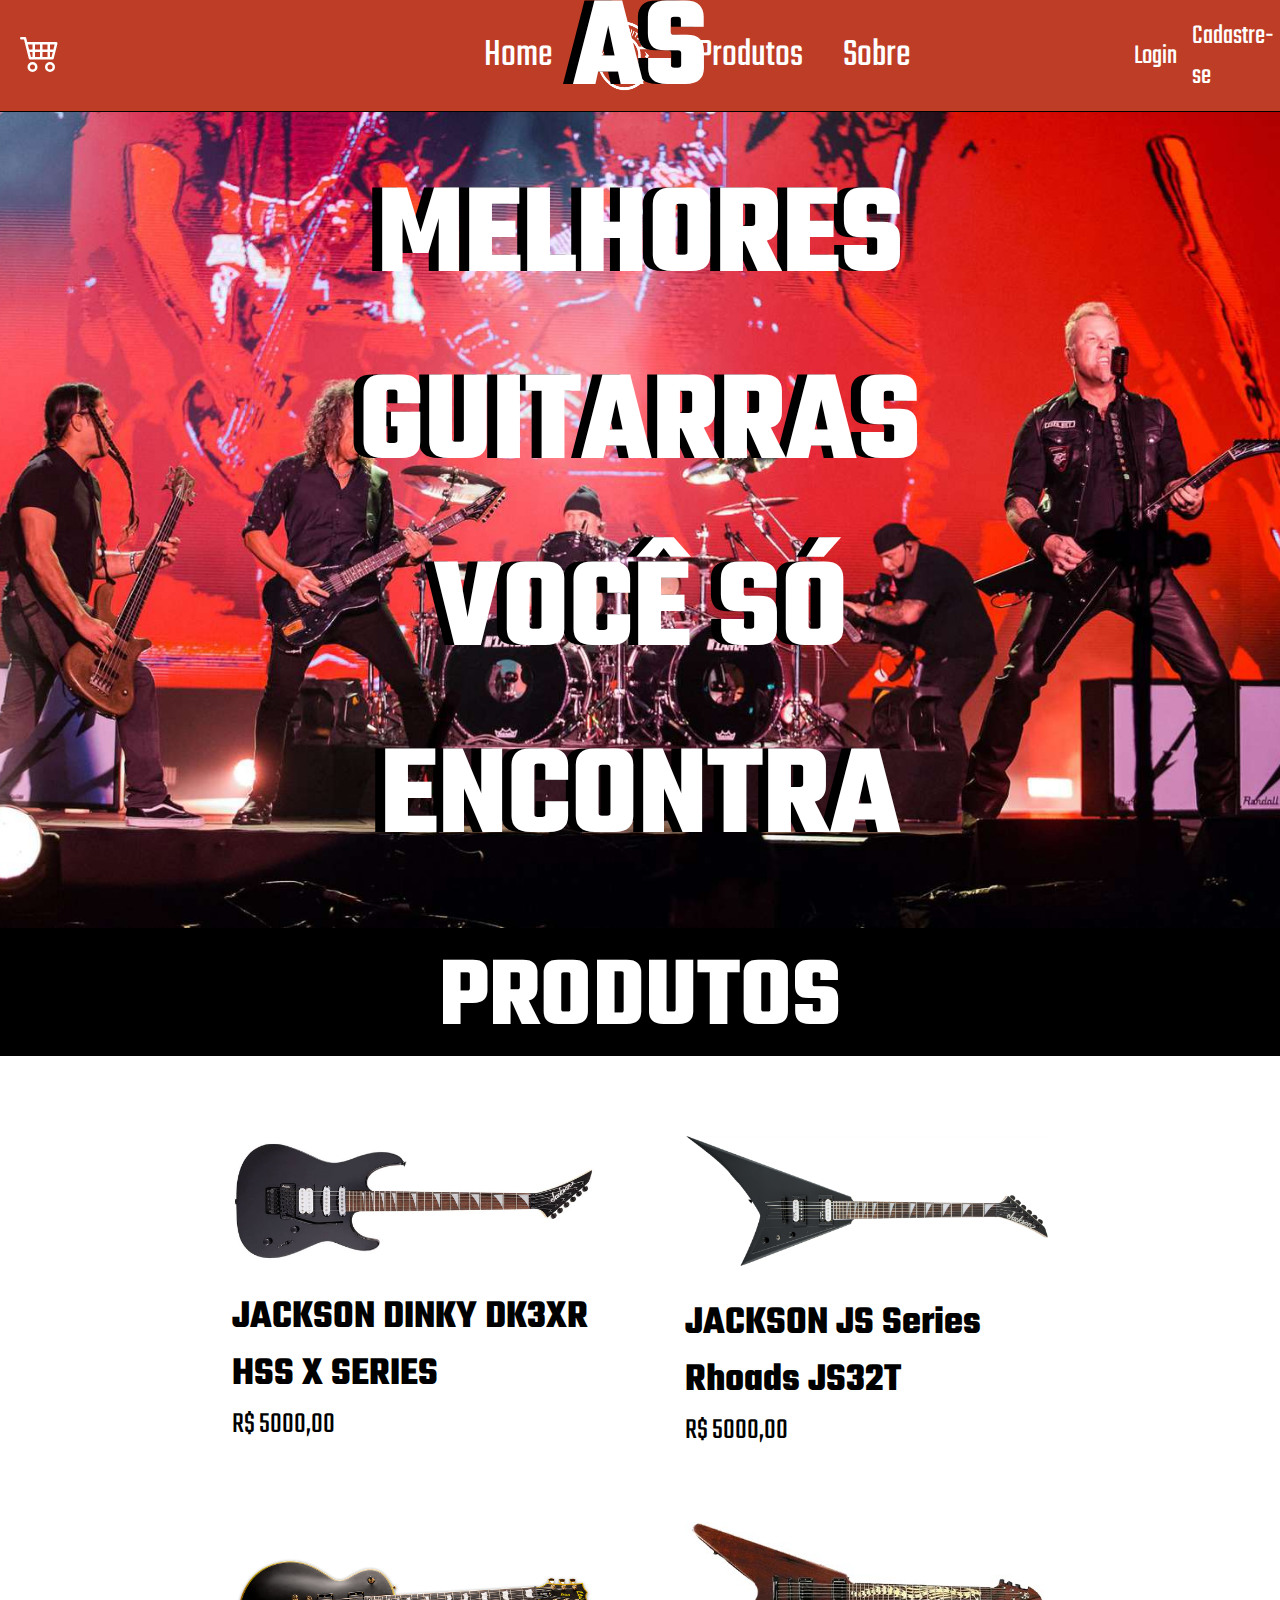
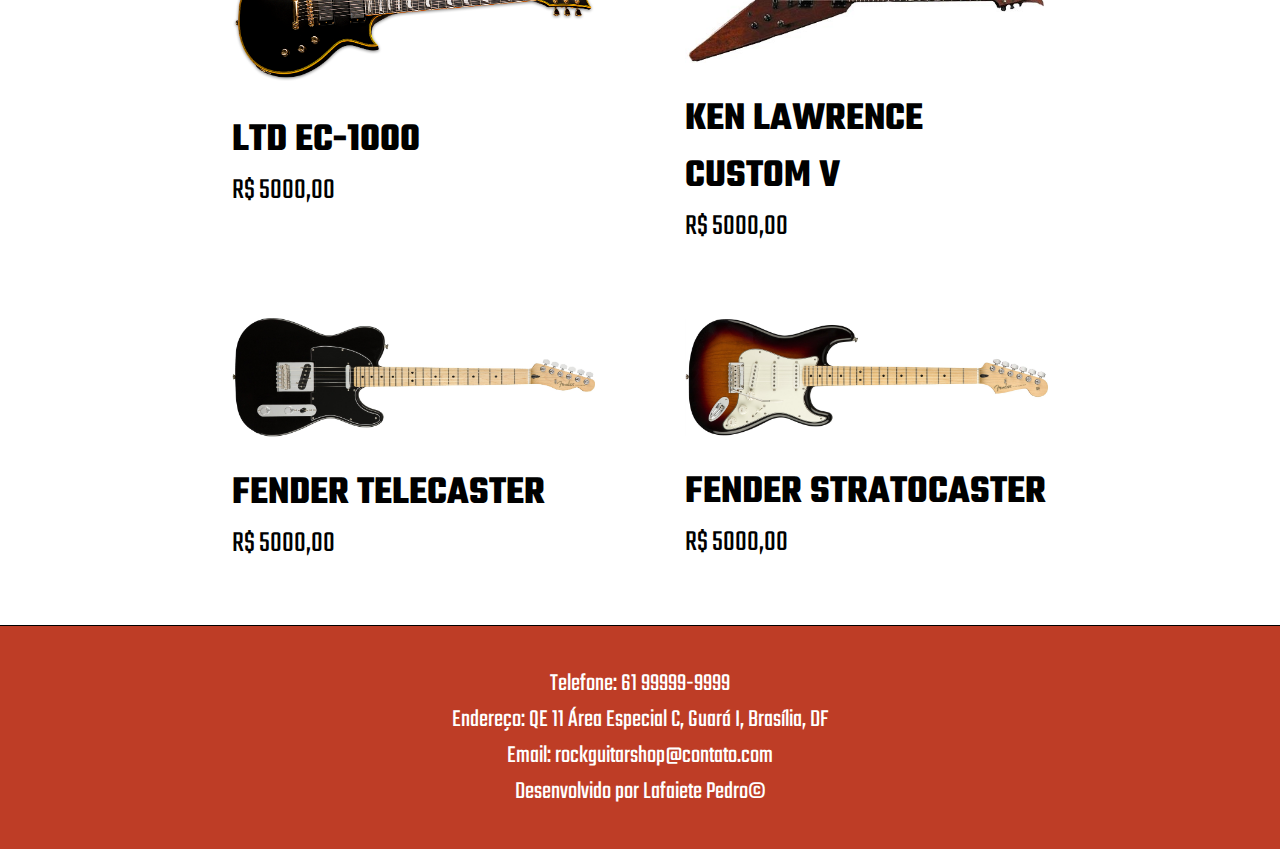
<file: index.html>
<!DOCTYPE html>
<html lang="en">

<head>
    <meta charset="UTF-8">
    <meta http-equiv="X-UA-Compatible" content="IE=edge">
    <meta name="viewport" content="width=device-width, initial-scale=1.0">
    <link rel="preconnect" href="https://fonts.googleapis.com">
    <link rel="preconnect" href="https://fonts.gstatic.com" crossorigin>
    <link href="https://fonts.googleapis.com/css2?family=Teko:wght@300&display=swap" rel="stylesheet">
    <link rel="stylesheet" href="styles/style-home.css">
    <link rel="shortcut icon" type="image/x-icon" href="./images/logo_tab.png" />
    <title>Rock Guitar Shop - Bem Vindo(a)</title>
</head>

<body>
    <header>
        <div>
            <a href="carrinho.html" class="p-4">
                <svg class="cartLogo" xmlns="http://www.w3.org/2000/svg" width="40" height="40" fill="white" class="bi bi-cart4" viewBox="0 0 16 16">
                    <path d="M0 2.5A.5.5 0 0 1 .5 2H2a.5.5 0 0 1 .485.379L2.89 4H14.5a.5.5 0 0 1 .485.621l-1.5 6A.5.5 0 0 1 13 11H4a.5.5 0 0 1-.485-.379L1.61 3H.5a.5.5 0 0 1-.5-.5M3.14 5l.5 2H5V5zM6 5v2h2V5zm3 0v2h2V5zm3 0v2h1.36l.5-2zm1.11 3H12v2h.61zM11 8H9v2h2zM8 8H6v2h2zM5 8H3.89l.5 2H5zm0 5a1 1 0 1 0 0 2 1 1 0 0 0 0-2m-2 1a2 2 0 1 1 4 0 2 2 0 0 1-4 0m9-1a1 1 0 1 0 0 2 1 1 0 0 0 0-2m-2 1a2 2 0 1 1 4 0 2 2 0 0 1-4 0"/>
                </svg>
            </a>
        </div>
        <nav>
            <a href="index.html">Home</a>
            <img src="./images/logo_blank.png" alt="">
            <a href="products.html">Produtos</a>
            <a href="about.html">Sobre</a>
        </nav>
        <div class="login">
            <a href="login.html">Login</a>
            <a href="signup.html">Cadastre-se</a>
        </div>
    </header>
    <main>
        <section class="banner">
            <div>
                <h1>AS MELHORES GUITARRAS VOCÊ SÓ ENCONTRA AQUI</h1>
            </div>
        </section>
        <section class="guitars">
            <h2>PRODUTOS</h2>
            <div id="products" class="products">
                <div class="container">
                    <div class="container-img">
                        <img src="./images/dinky.jpg" alt="">
                    </div>
                    <div class="container-text">
                        <h3>JACKSON DINKY DK3XR HSS X SERIES</h3>
                        <p>R$ 5000,00</p>
                    </div>
                </div>
                <div class="container">
                    <div class="container-img">
                        <img src="./images/gtr_frt_001_rr.jpg" alt="">
                    </div>
                    <div class="container-text">
                        <h3>JACKSON JS Series Rhoads JS32T</h3>
                        <p>R$ 5000,00</p>
                    </div>
                </div>
                <div class="container">
                    <div class="container-img">
                        <img src="./images/original.png" alt="">
                    </div>
                    <div class="container-text">
                        <h3>LTD EC-1000</h3>
                        <p>R$ 5000,00</p>
                    </div>
                </div>
                <div class="container">
                    <div class="container-img">
                        <img src="./images/James-Hetfield-Ken-Lawrence-Custom-Flying-V.jpg" alt="">
                    </div>
                    <div class="container-text">
                        <h3>KEN LAWRENCE CUSTOM V</h3>
                        <p>R$ 5000,00</p>
                    </div>
                </div>
                <div class="container">
                    <div class="container-img">
                        <img src="./images/tele.jpg" alt="">
                    </div>
                    <div class="container-text">
                        <h3>FENDER TELECASTER</h3>
                        <p>R$ 5000,00</p>
                    </div>
                </div>
                <div class="container">
                    <div class="container-img">
                        <img src="./images/fender2.jpg" alt="">
                    </div>
                    <div class="container-text">
                        <h3>FENDER STRATOCASTER</h3>
                        <p>R$ 5000,00</p>
                    </div>
                </div>
            </div>
        </section>
    </main>
    <footer>
        <p>Telefone: 61 99999-9999</p>
        <p>Endereço: QE 11 Área Especial C, Guará I, Brasília, DF</p>
        <p>Email: rockguitarshop@contato.com</p>
        <p>Desenvolvido por Lafaiete Pedro©</p>
    </footer>
</body>

</html>
</file>
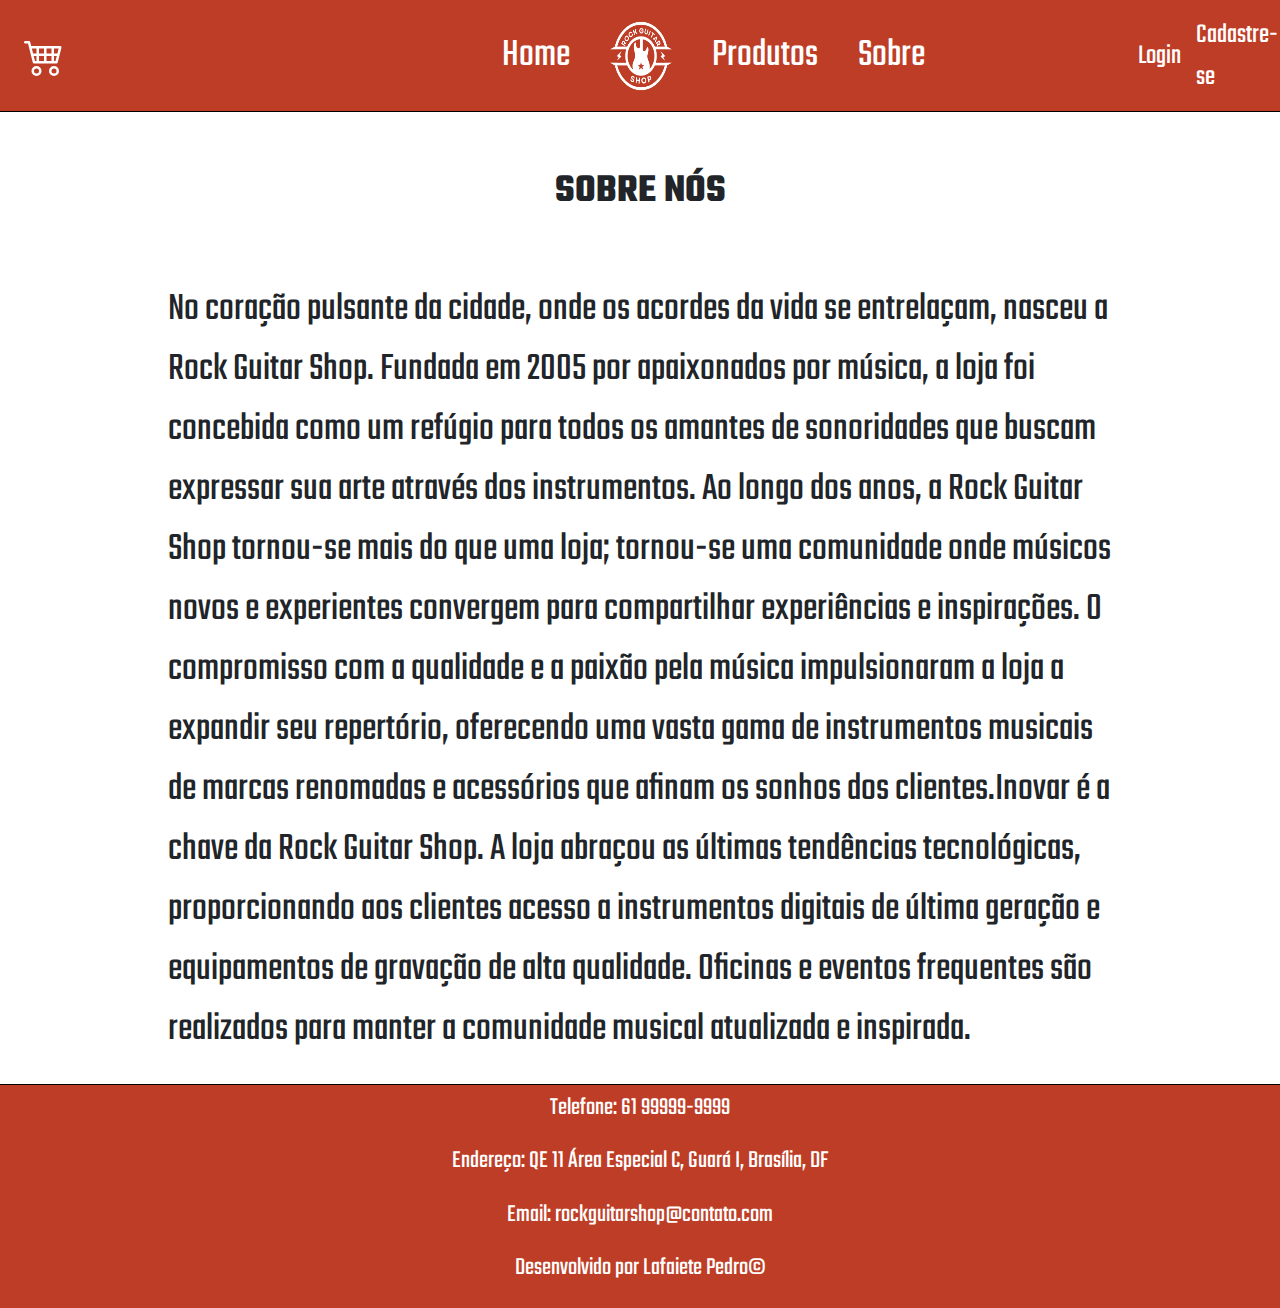
<file: about.html>
<!DOCTYPE html>
<html lang="en">

<head>
    <meta charset="UTF-8">
    <meta http-equiv="X-UA-Compatible" content="IE=edge">
    <meta name="viewport" content="width=device-width, initial-scale=1.0">
    <link rel="preconnect" href="https://fonts.googleapis.com">
    <link rel="preconnect" href="https://fonts.gstatic.com" crossorigin>
    <link href="https://fonts.googleapis.com/css2?family=Teko:wght@300&display=swap" rel="stylesheet">
    <link rel="stylesheet" href="./styles/bootstrap.css">
    <link rel="stylesheet" href="./styles/bootstrap.min.css">
    <link rel="stylesheet" href="./styles/styleProducts.css">
    <link rel="shortcut icon" type="image/x-icon" href="./images/logo_tab.png" />
    <link href="https://cdn.jsdelivr.net/npm/bootstrap@5.0.2/dist/css/bootstrap.min.css" rel="stylesheet"
        integrity="sha384-EVSTQN3/azprG1Anm3QDgpJLIm9Nao0Yz1ztcQTwFspd3yD65VohhpuuCOmLASjC" crossorigin="anonymous">
    <title>Rock Guitar Shop - Bem Vindo(a)</title>
</head>

<body>
    <header>
        <div>
            <a href="carrinho.html" class="p-4">
                <svg xmlns="http://www.w3.org/2000/svg" width="40" height="40" fill="white" class="bi bi-cart4" viewBox="0 0 16 16">
                    <path d="M0 2.5A.5.5 0 0 1 .5 2H2a.5.5 0 0 1 .485.379L2.89 4H14.5a.5.5 0 0 1 .485.621l-1.5 6A.5.5 0 0 1 13 11H4a.5.5 0 0 1-.485-.379L1.61 3H.5a.5.5 0 0 1-.5-.5M3.14 5l.5 2H5V5zM6 5v2h2V5zm3 0v2h2V5zm3 0v2h1.36l.5-2zm1.11 3H12v2h.61zM11 8H9v2h2zM8 8H6v2h2zM5 8H3.89l.5 2H5zm0 5a1 1 0 1 0 0 2 1 1 0 0 0 0-2m-2 1a2 2 0 1 1 4 0 2 2 0 0 1-4 0m9-1a1 1 0 1 0 0 2 1 1 0 0 0 0-2m-2 1a2 2 0 1 1 4 0 2 2 0 0 1-4 0"/>
                </svg>
            </a>
        </div>
        <nav>
            <a href="index.html">Home</a>
            <img src="./images/logo_blank.png" alt="">
            <a href="#products">Produtos</a>
            <a href="#about">Sobre</a>
        </nav>
        <div class="login">
            <a href="login.html">Login</a>
            <a href="signup.html">Cadastre-se</a>
        </div>
    </header>
    <main>
        <section class="w-100 d-flex align-items-center justify-content-center flex-column">
            <div class="w-75 d-flex align-items-center justify-content-center flex-column">
                <h1 class="p-2 m-5 fs-1 fw-bold">SOBRE NÓS</h1>
                <p class="p-2 fs-1">No coração pulsante da cidade, onde os acordes da vida se entrelaçam, nasceu a
                    Rock Guitar Shop. Fundada em 2005 por apaixonados por música, a loja foi concebida como um refúgio
                    para todos os amantes de sonoridades que buscam expressar sua arte através dos instrumentos.
                    Ao longo dos anos, a Rock Guitar Shop tornou-se mais do que uma loja; tornou-se uma comunidade onde
                    músicos novos e experientes convergem para compartilhar experiências e inspirações. O compromisso
                    com a qualidade e a paixão pela música impulsionaram a loja a expandir seu repertório, oferecendo
                    uma vasta gama de instrumentos musicais de marcas renomadas e acessórios que afinam os sonhos dos
                    clientes.Inovar é a chave da Rock Guitar Shop. A loja abraçou as últimas tendências tecnológicas,
                    proporcionando aos clientes acesso a instrumentos digitais de última geração e equipamentos de
                    gravação de alta qualidade. Oficinas e eventos frequentes são realizados para manter a comunidade
                    musical atualizada e inspirada.
                </p>
            </div>
        </section>

        <script src="https://cdn.jsdelivr.net/npm/@popperjs/core@2.9.2/dist/umd/popper.min.js"
            integrity="sha384-IQsoLXl5PILFhosVNubq5LC7Qb9DXgDA9i+tQ8Zj3iwWAwPtgFTxbJ8NT4GN1R8p"
            crossorigin="anonymous"></script>
        <script src="https://cdn.jsdelivr.net/npm/bootstrap@5.0.2/dist/js/bootstrap.min.js"
            integrity="sha384-cVKIPhGWiC2Al4u+LWgxfKTRIcfu0JTxR+EQDz/bgldoEyl4H0zUF0QKbrJ0EcQF"
            crossorigin="anonymous"></script>
        <script src="https://cdn.jsdelivr.net/npm/bootstrap@5.0.2/dist/js/bootstrap.bundle.min.js"
            integrity="sha384-MrcW6ZMFYlzcLA8Nl+NtUVF0sA7MsXsP1UyJoMp4YLEuNSfAP+JcXn/tWtIaxVXM"
            crossorigin="anonymous"></script>
    </main>
    <footer>
        <p>Telefone: 61 99999-9999</p>
        <p>Endereço: QE 11 Área Especial C, Guará I, Brasília, DF</p>
        <p>Email: rockguitarshop@contato.com</p>
        <p>Desenvolvido por Lafaiete Pedro©</p>
    </footer>
</body>

</html>
</file>
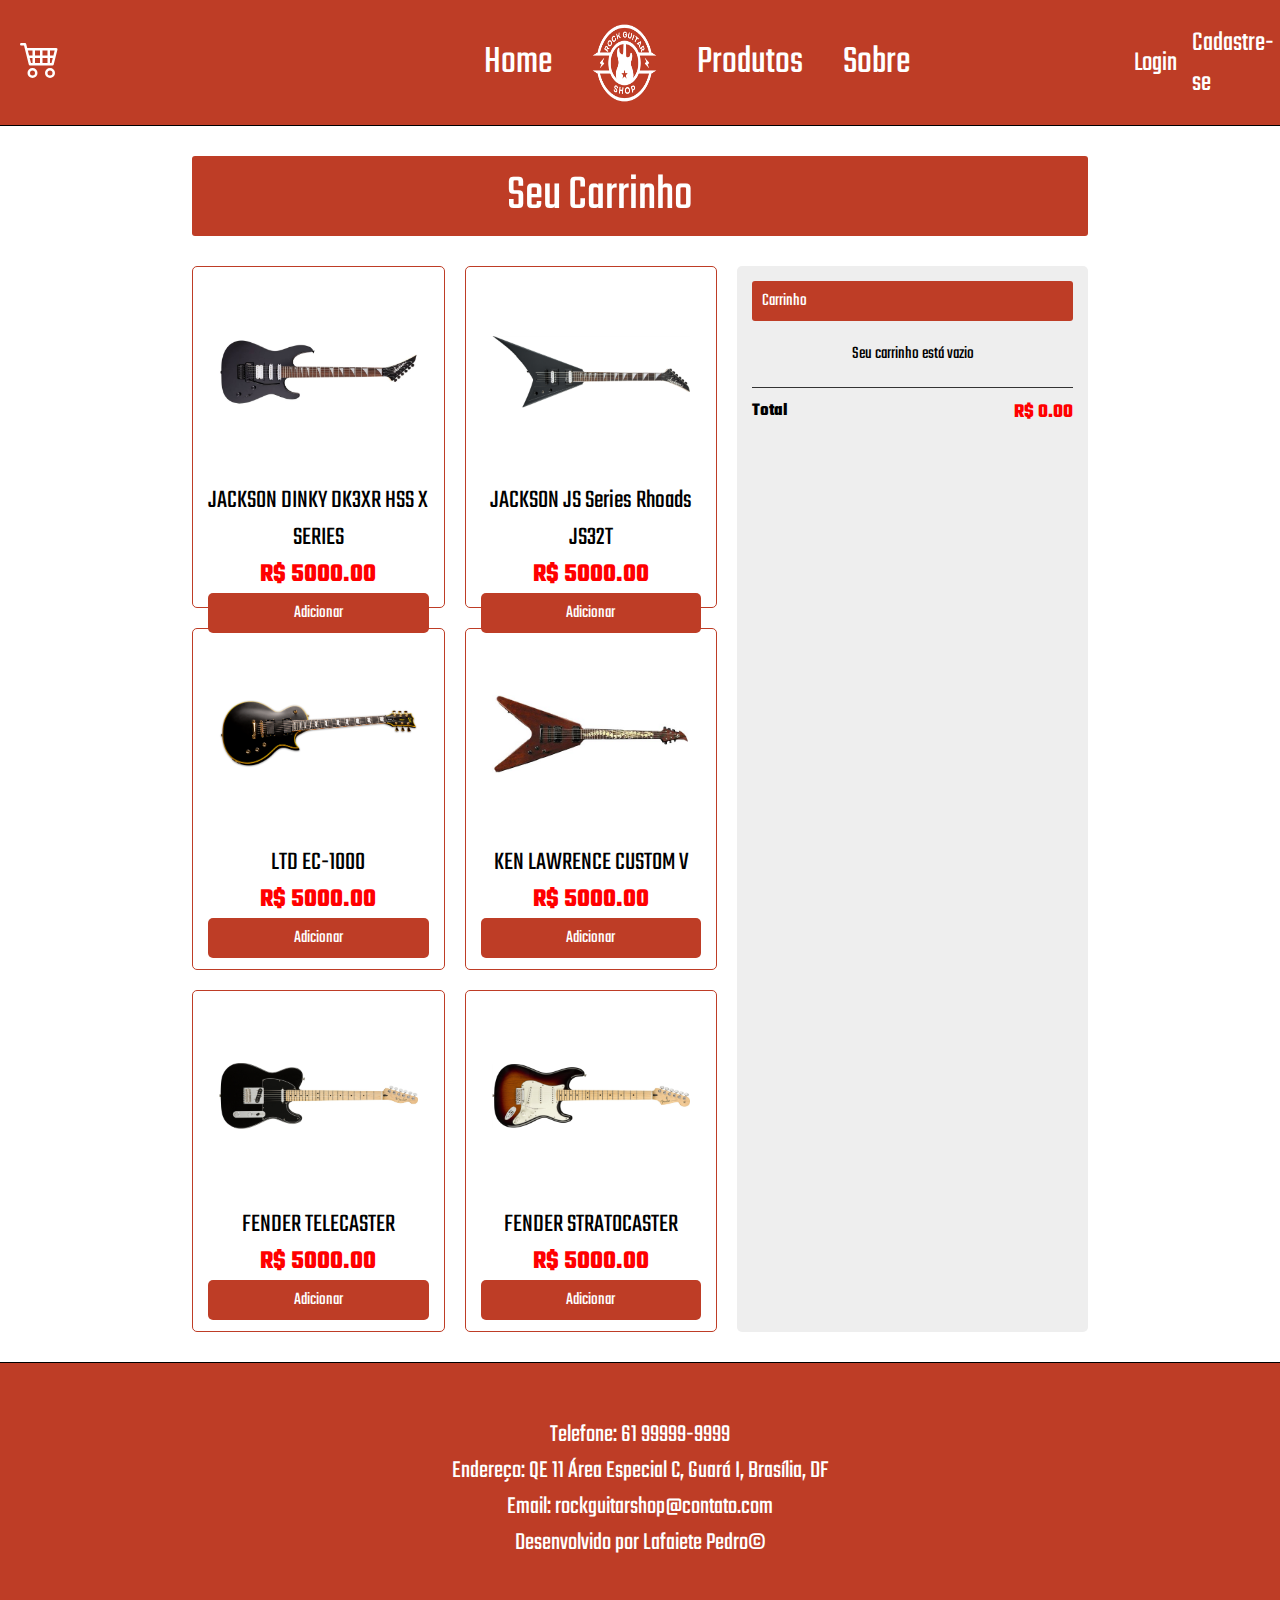
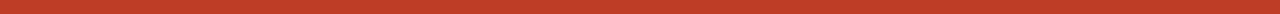
<file: carrinho.html>
<!DOCTYPE html>
<html lang="en">
  <head>
    <meta charset="UTF-8" />
    <meta name="viewport" content="width=device-width, initial-scale=1.0" />
    <link href="https://fonts.googleapis.com/css2?family=Teko:wght@300&display=swap" rel="stylesheet">
    <link rel="stylesheet" href="./styles/styleCart.css">
    <title>Document</title>
  </head>
  <body>
    <header>
        <div>
            <a href="carrinho2.html" class="p-4">
                <svg class="cartLogo" xmlns="http://www.w3.org/2000/svg" width="40" height="40" fill="white" class="bi bi-cart4" viewBox="0 0 16 16">
                    <path d="M0 2.5A.5.5 0 0 1 .5 2H2a.5.5 0 0 1 .485.379L2.89 4H14.5a.5.5 0 0 1 .485.621l-1.5 6A.5.5 0 0 1 13 11H4a.5.5 0 0 1-.485-.379L1.61 3H.5a.5.5 0 0 1-.5-.5M3.14 5l.5 2H5V5zM6 5v2h2V5zm3 0v2h2V5zm3 0v2h1.36l.5-2zm1.11 3H12v2h.61zM11 8H9v2h2zM8 8H6v2h2zM5 8H3.89l.5 2H5zm0 5a1 1 0 1 0 0 2 1 1 0 0 0 0-2m-2 1a2 2 0 1 1 4 0 2 2 0 0 1-4 0m9-1a1 1 0 1 0 0 2 1 1 0 0 0 0-2m-2 1a2 2 0 1 1 4 0 2 2 0 0 1-4 0"/>
                </svg>
            </a>
        </div>
        <nav>
            <a href="index.html">Home</a>
            <img src="./images/logo_blank.png" alt="">
            <a href="products.html">Produtos</a>
            <a href="about.html">Sobre</a>
        </nav>
        <div class="login">
            <a href="login.html">Login</a>
            <a href="signup.html">Cadastre-se</a>
        </div>
    </header>

    <div class="header">
      <p class="logo">Seu Carrinho</p>

      <div class="cart">
        <i class="fa-solid fa-cart-shopping"></i>
        <p id="count">0</p>
      </div>
    </div>

    <div class="container">
      <div id="root"></div>

      <div class="sidebar">
        <div class="head"><p>Carrinho</p></div>

        <div id="cartItem">Seu carrinho está vazio</div>

        <div class="foot">
          <h3>Total</h3>

          <h2 id="total">R$ 0.00</h2>
        </div>
      </div>
    </div>

    <script src="./scripts/jquery-3.7.1.js"></script>
    <script src="./scripts/addtocart.js"></script>
  </body>

  <footer>
    <p>Telefone: 61 99999-9999</p>
    <p>Endereço: QE 11 Área Especial C, Guará I, Brasília, DF</p>
    <p>Email: rockguitarshop@contato.com</p>
    <p>Desenvolvido por Lafaiete Pedro©</p>
</footer>
</html>
</file>
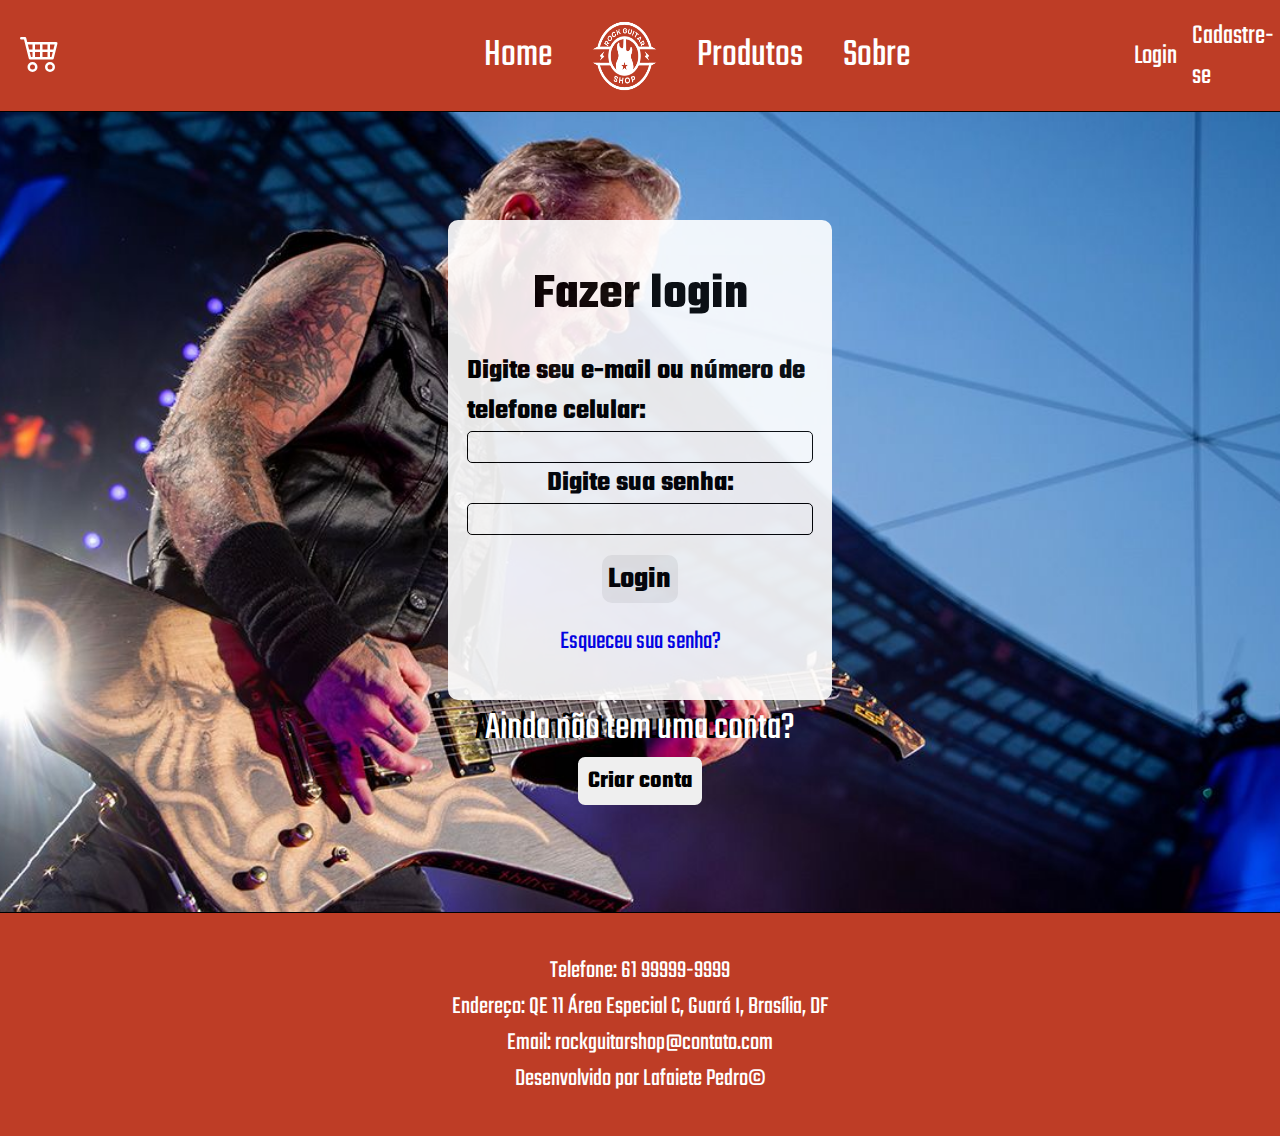
<file: login.html>
<!DOCTYPE html>
<html lang="en">

<head>
    <meta charset="UTF-8">
    <meta http-equiv="X-UA-Compatible" content="IE=edge">
    <meta name="viewport" content="width=device-width, initial-scale=1.0">
    <link rel="preconnect" href="https://fonts.googleapis.com">
    <link rel="preconnect" href="https://fonts.gstatic.com" crossorigin>
    <link href="https://fonts.googleapis.com/css2?family=Teko:wght@300&display=swap" rel="stylesheet">
    <link rel="stylesheet" href="./styles/style-login.css">
    <link rel="shortcut icon" type="image/x-icon" href="./images/logo_tab.png" />
    <title>Login</title>
</head>

<body>
    <header>
        <div>
            <a href="carrinho.html" class="p-4">
                <svg class="cartLogo" xmlns="http://www.w3.org/2000/svg" width="40" height="40" fill="white" class="bi bi-cart4" viewBox="0 0 16 16">
                    <path d="M0 2.5A.5.5 0 0 1 .5 2H2a.5.5 0 0 1 .485.379L2.89 4H14.5a.5.5 0 0 1 .485.621l-1.5 6A.5.5 0 0 1 13 11H4a.5.5 0 0 1-.485-.379L1.61 3H.5a.5.5 0 0 1-.5-.5M3.14 5l.5 2H5V5zM6 5v2h2V5zm3 0v2h2V5zm3 0v2h1.36l.5-2zm1.11 3H12v2h.61zM11 8H9v2h2zM8 8H6v2h2zM5 8H3.89l.5 2H5zm0 5a1 1 0 1 0 0 2 1 1 0 0 0 0-2m-2 1a2 2 0 1 1 4 0 2 2 0 0 1-4 0m9-1a1 1 0 1 0 0 2 1 1 0 0 0 0-2m-2 1a2 2 0 1 1 4 0 2 2 0 0 1-4 0"/>
                </svg>
            </a>
        </div>
        <nav>
            <a href="./index.html">Home</a>
            <img src="./images/logo_blank.png" alt="">
            <a href="./index.html">Produtos</a>
            <a href="about.html">Sobre</a>
        </nav>
        <div class="login">
            <a href="login.html">Login</a>
            <a href="signup.html">Cadastre-se</a>
        </div>
    </header>
    <main>
        <section class="login">
            <h1>Fazer login</h1>
            <form action="">
                <label for="">Digite seu e-mail ou número de telefone celular:</label>
                <input type="text" id="login" name="login">
                <label for="">Digite sua senha:</label>
                <input type="text" id="password" name="password">
            </form>
            <button class="loginBtn" type="submit" onclick="login()">Login</button>
            <a class="help" href="reset-password.html">Esqueceu sua senha?</a>
        </section>
        <section class="new">
            <div class="line-div">
                <div class="line"></div>
                <p>Ainda não tem uma conta?</p>
                <div class="line"></div>
            </div>
            <button><a href="signup.html">Criar conta</a></button>
        </section>
    </main>
    <footer>
        <p>Telefone: 61 99999-9999</p>
        <p>Endereço: QE 11 Área Especial C, Guará I, Brasília, DF</p>
        <p>Email: rockguitarshop@contato.com</p>
        <p>Desenvolvido por Lafaiete Pedro©</p>
    </footer>

    <script src="./scripts/script.js"></script>
</body>

</html>
</file>
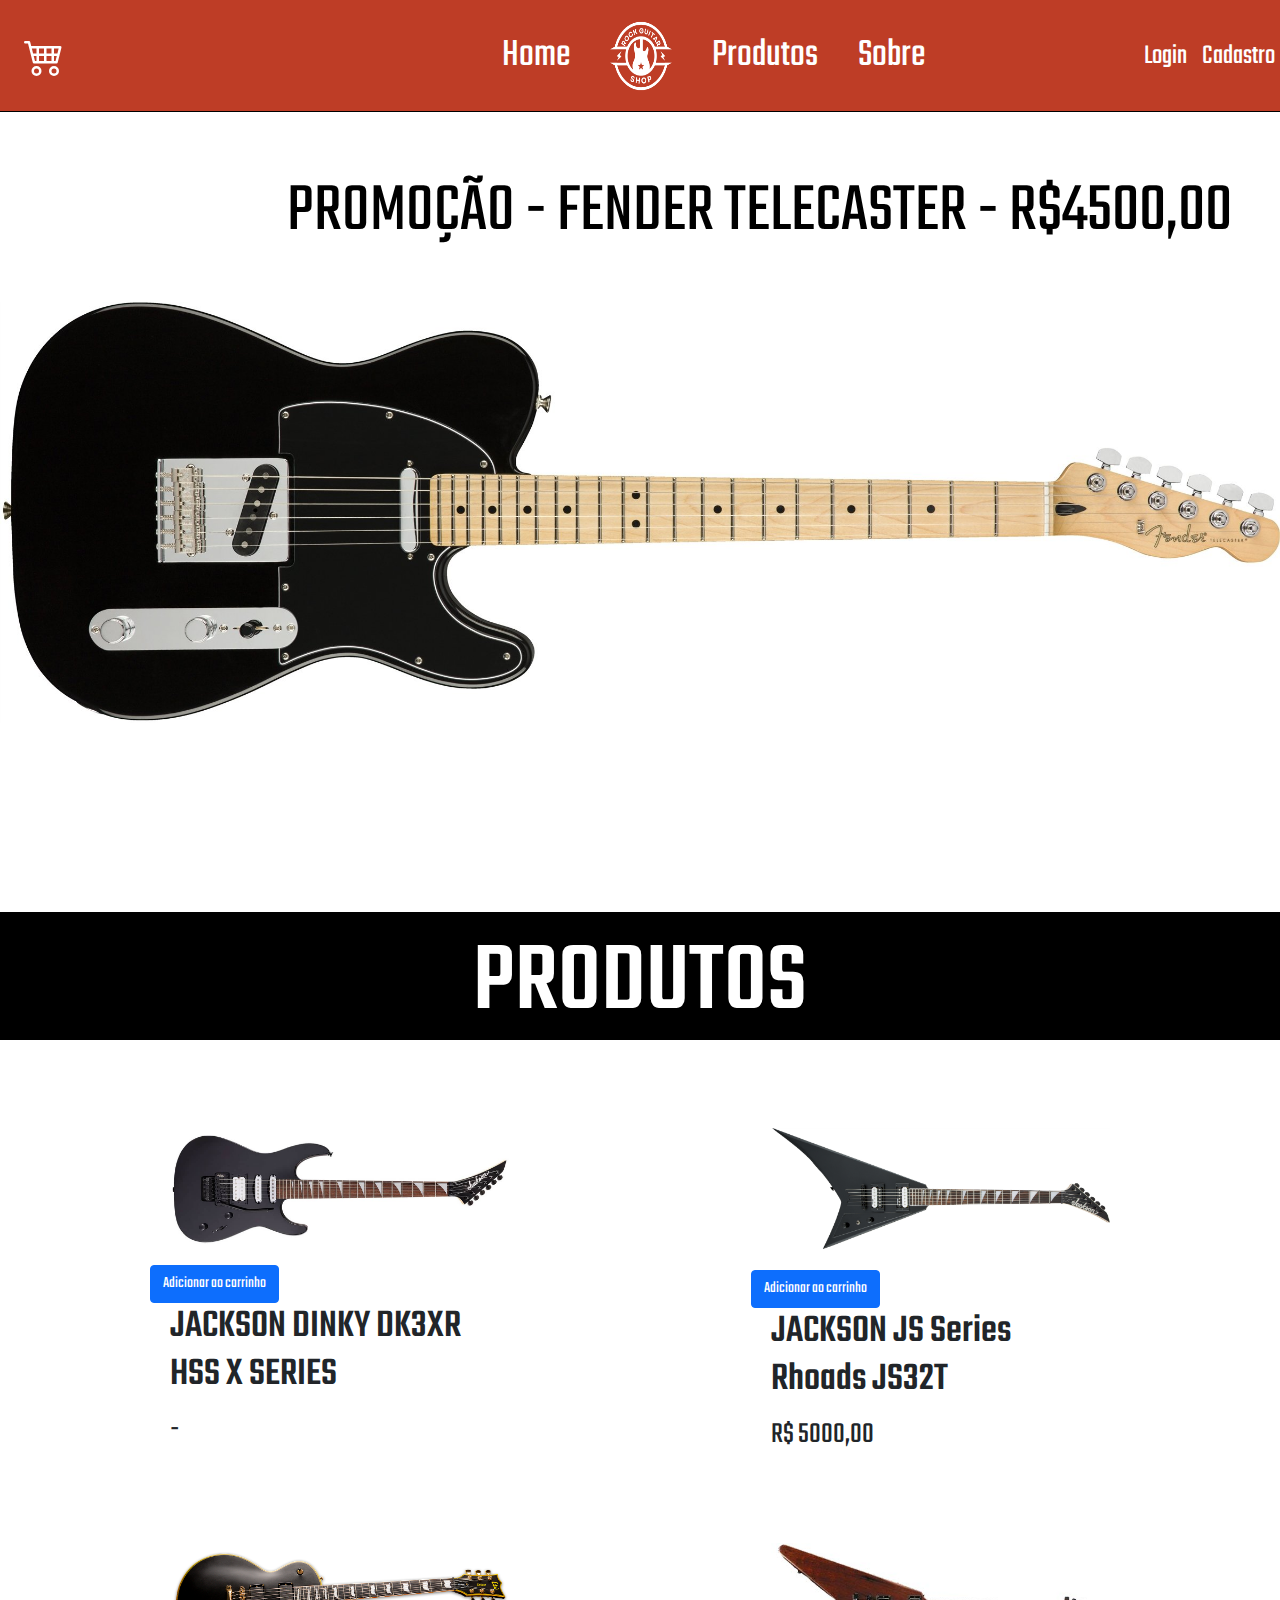
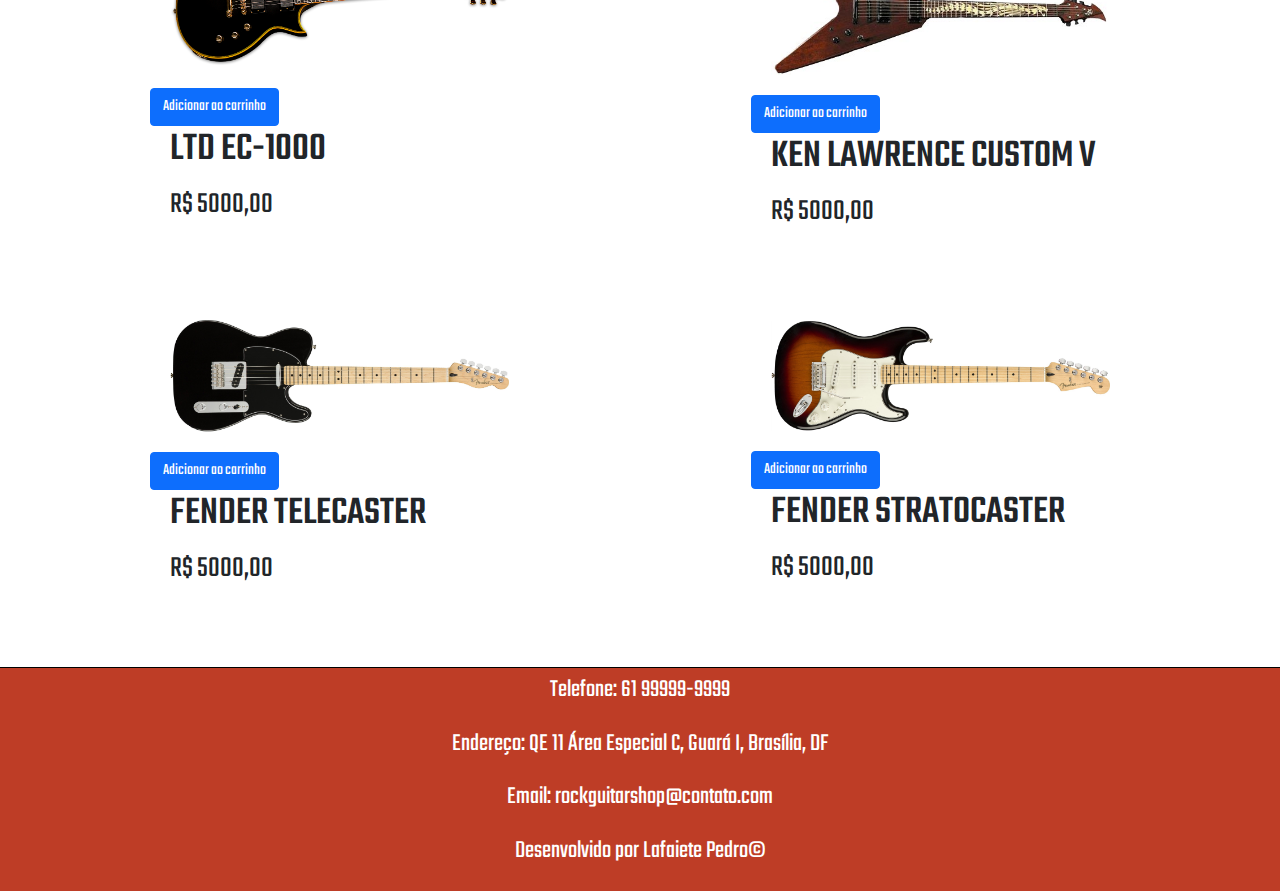
<file: products.html>
<!DOCTYPE html>
<html lang="en">

<head>
    <meta charset="UTF-8">
    <meta http-equiv="X-UA-Compatible" content="IE=edge">
    <meta name="viewport" content="width=device-width, initial-scale=1.0">
    <link rel="preconnect" href="https://fonts.googleapis.com">
    <link rel="preconnect" href="https://fonts.gstatic.com" crossorigin>
    <link href="https://fonts.googleapis.com/css2?family=Teko:wght@300&display=swap" rel="stylesheet">
    <link rel="stylesheet" href="./styles/bootstrap.css">
    <link rel="stylesheet" href="./styles/bootstrap.min.css">
    <link rel="stylesheet" href="./styles/styleProducts.css">
    <link rel="shortcut icon" type="image/x-icon" href="./images/logo_tab.png" />
    <link href="https://cdn.jsdelivr.net/npm/bootstrap@5.0.2/dist/css/bootstrap.min.css" rel="stylesheet"
        integrity="sha384-EVSTQN3/azprG1Anm3QDgpJLIm9Nao0Yz1ztcQTwFspd3yD65VohhpuuCOmLASjC" crossorigin="anonymous">
    <title>Rock Guitar Shop - Bem Vindo(a)</title>
</head>

<body>
    <header>
        <div>
            <a href="carrinho.html" class="p-4">
                <svg xmlns="http://www.w3.org/2000/svg" width="40" height="40" fill="white" class="bi bi-cart4" viewBox="0 0 16 16">
                    <path d="M0 2.5A.5.5 0 0 1 .5 2H2a.5.5 0 0 1 .485.379L2.89 4H14.5a.5.5 0 0 1 .485.621l-1.5 6A.5.5 0 0 1 13 11H4a.5.5 0 0 1-.485-.379L1.61 3H.5a.5.5 0 0 1-.5-.5M3.14 5l.5 2H5V5zM6 5v2h2V5zm3 0v2h2V5zm3 0v2h1.36l.5-2zm1.11 3H12v2h.61zM11 8H9v2h2zM8 8H6v2h2zM5 8H3.89l.5 2H5zm0 5a1 1 0 1 0 0 2 1 1 0 0 0 0-2m-2 1a2 2 0 1 1 4 0 2 2 0 0 1-4 0m9-1a1 1 0 1 0 0 2 1 1 0 0 0 0-2m-2 1a2 2 0 1 1 4 0 2 2 0 0 1-4 0"/>
                </svg>
            </a>
        </div>
        <nav>
            <a href="index.html">Home</a>
            <img src="./images/logo_blank.png" alt="">
            <a href="#products">Produtos</a>
            <a href="about.html">Sobre</a>
        </nav>
        <div class="login">
            <a href="login.html">Login</a>
            <a href="signup.html">Cadastro</a>
        </div>
    </header>
    <main>
        <section class="banner w-100">
            <div id="carouselExampleSlidesOnly" class="carousel slide w-100 h-100" data-bs-ride="carousel">
                <div class="carousel-inner w-100">
                    <div class="carousel-item carousel1 active w-100 p-5">
                        <a class="guitarPromo " href="#guitar1">PROMOÇÃO - FENDER TELECASTER - R$4500,00</a>
                    </div>
                    <div class="carousel-item carousel2 w-100 p-5">
                        <a class="guitarPromo" href="#guitar2">PROMOÇÃO - FENDER STRATOCASTER - R$4500,00</a>
                    </div>
                    <div class="carousel-item carousel3 w-100 p-5">
                        <a class="guitarPromo" href="#guitar2">PROMOÇÃO - JACKSON DINKY DK2X - R$4500,00</a>
                    </div>
                </div>
            </div>
        </section>
        <section class="guitars">
            <h2>PRODUTOS</h2>
            <div id="products" class="products">
                <div class="container">
                    <div class="container-img">
                        <img src="./images/dinky.jpg" alt="">
                    </div>
                    <div class="container-text">
                        <button type="button" class="btn btn-primary" data-bs-toggle="modal" data-bs-target="#dinky">
                            Adicionar ao carrinho
                        </button>
                        <h3>JACKSON DINKY DK3XR HSS X SERIES</h3>
                        <p>-</p>
                    </div>
                </div>
                <div class="container">
                    <div class="container-img">
                        <img src="./images/gtr_frt_001_rr.jpg" alt="">
                    </div>
                    <div class="container-text">
                        <button type="button" class="btn btn-primary" data-bs-toggle="modal" data-bs-target="#rhoads">
                            Adicionar ao carrinho
                        </button>
                        <h3>JACKSON JS Series Rhoads JS32T</h3>
                        <p>R$ 5000,00</p>
                    </div>
                </div>
                <div class="container">
                    <div class="container-img">
                        <img src="./images/original.png" alt="">
                    </div>
                    <div class="container-text">
                        <button type="button" class="btn btn-primary" data-bs-toggle="modal" data-bs-target="#ec100">
                            Adicionar ao carrinho
                        </button>
                        <h3>LTD EC-1000</h3>
                        <p>R$ 5000,00</p>
                    </div>
                </div>
                <div class="container">
                    <div class="container-img">
                        <img src="./images/James-Hetfield-Ken-Lawrence-Custom-Flying-V.jpg" alt="">
                    </div>
                    <div class="container-text">
                        <button type="button" class="btn btn-primary" data-bs-toggle="modal" data-bs-target="#customV">
                            Adicionar ao carrinho
                        </button>
                        <h3>KEN LAWRENCE CUSTOM V</h3>
                        <p>R$ 5000,00</p>
                    </div>
                </div>
                <div class="container">
                    <div class="container-img">
                        <img src="./images/tele.jpg" alt="">
                    </div>
                    <div class="container-text">
                        <button type="button" class="btn btn-primary" data-bs-toggle="modal" data-bs-target="#tele">
                            Adicionar ao carrinho
                        </button>
                        <h3>FENDER TELECASTER</h3>
                        <p>R$ 5000,00</p>
                    </div>
                </div>
                <div class="container">
                    <div class="container-img">
                        <img src="./images/fender2.jpg" alt="">
                    </div>
                    <div class="container-text">
                        <button  type="button" class="btn btn-primary" data-bs-toggle="modal" data-bs-target="#strato">
                            Adicionar ao carrinho
                        </button>
                        <h3>FENDER STRATOCASTER</h3>
                        <p>R$ 5000,00</p>
                    </div>
                </div>
            </div>

            <div id="dinky" class="modal" tabindex="-1">
                <div class="modal-dialog">
                    <div class="modal-content">
                        <div class="modal-header">
                            <h5 class="modal-title">JACKSON DINKY DK3XR HSS X SERIES</h5>
                            <button type="button" class="btn-close" data-bs-dismiss="modal" aria-label="Close"></button>
                        </div>
                        <div class="modal-body">
                            <p>Adicionar ao carrinho?</p>
                            <p>R$ 5000,00</p>
                        </div>
                        <div class="modal-footer">
                            <button type="button" class="btn btn-secondary bg-danger"
                                data-bs-dismiss="modal">Cancelar</button>
                            <button id="addToCart" type="button" class="btn btn-primary bg-success">Adicionar</button>
                        </div>
                    </div>
                </div>
            </div>
            <div id="rhoads" class="modal" tabindex="-1">
                <div class="modal-dialog">
                    <div class="modal-content">
                        <div class="modal-header">
                            <h5 class="modal-title">JACKSON JS Series Rhoads JS32T</h5>
                            <button type="button" class="btn-close" data-bs-dismiss="modal" aria-label="Close"></button>
                        </div>
                        <div class="modal-body">
                            <p>Adicionar ao carrinho?</p>
                            <p>R$ 5000,00</p>
                        </div>
                        <div class="modal-footer">
                            <button type="button" class="btn btn-secondary bg-danger"
                                data-bs-dismiss="modal">Cancelar</button>
                            <button id="addToCart" type="button" class="btn btn-primary bg-success">Adicionar</button>
                        </div>
                    </div>
                </div>
            </div>
            <div id="ec100" class="modal" tabindex="-1">
                <div class="modal-dialog">
                    <div class="modal-content">
                        <div class="modal-header">
                            <h5 class="modal-title">LTD EC-1000</h5>
                            <button type="button" class="btn-close" data-bs-dismiss="modal" aria-label="Close"></button>
                        </div>
                        <div class="modal-body">
                            <p>Adicionar ao carrinho?</p>
                            <p>R$ 5000,00</p>
                        </div>
                        <div class="modal-footer">
                            <button type="button" class="btn btn-secondary bg-danger"
                                data-bs-dismiss="modal">Cancelar</button>
                            <button id="addToCart" type="button" class="btn btn-primary bg-success">Adicionar</button>
                        </div>
                    </div>
                </div>
            </div>
            <div id="customV" class="modal" tabindex="-1">
                <div class="modal-dialog">
                    <div class="modal-content">
                        <div class="modal-header">
                            <h5 class="modal-title">KEN LAWRENCE CUSTOM V</h5>
                            <button type="button" class="btn-close" data-bs-dismiss="modal" aria-label="Close"></button>
                        </div>
                        <div class="modal-body">
                            <p>Adicionar ao carrinho?</p>
                            <p>R$ 5000,00</p>
                        </div>
                        <div class="modal-footer">
                            <button type="button" class="btn btn-secondary bg-danger"
                                data-bs-dismiss="modal">Cancelar</button>
                            <button id="addToCart" type="button" class="btn btn-primary bg-success">Adicionar</button>
                        </div>
                    </div>
                </div>
            </div>
            <div id="tele" class="modal" tabindex="-1">
                <div class="modal-dialog">
                    <div class="modal-content">
                        <div class="modal-header">
                            <h5 class="modal-title">FENDER TELECASTER</h5>
                            <button type="button" class="btn-close" data-bs-dismiss="modal" aria-label="Close"></button>
                        </div>
                        <div class="modal-body">
                            <p>Adicionar ao carrinho?</p>
                            <p>R$ 5000,00</p>
                        </div>
                        <div class="modal-footer">
                            <button type="button" class="btn btn-secondary bg-danger"
                                data-bs-dismiss="modal">Cancelar</button>
                            <button id="addToCart" type="button" class="btn btn-primary bg-success">Adicionar</button>
                        </div>
                    </div>
                </div>
            </div>
            <div id="strato" class="modal" tabindex="-1">
                <div class="modal-dialog">
                    <div class="modal-content">
                        <div class="modal-header">
                            <h5 class="modal-title">FENDER STRATOCASTER</h5>
                            <button type="button" class="btn-close" data-bs-dismiss="modal" aria-label="Close"></button>
                        </div>
                        <div class="modal-body">
                            <p>Adicionar ao carrinho?</p>
                            <p>R$ 5000,00</p>
                        </div>
                        <div class="modal-footer">
                            <button type="button" class="btn btn-secondary bg-danger"
                                data-bs-dismiss="modal">Cancelar</button>
                            <button id="addToCart" type="button" class="btn btn-primary bg-success">Adicionar</button>
                        </div>
                    </div>
                </div>
            </div>

            <script src="https://cdn.jsdelivr.net/npm/@popperjs/core@2.9.2/dist/umd/popper.min.js"
                integrity="sha384-IQsoLXl5PILFhosVNubq5LC7Qb9DXgDA9i+tQ8Zj3iwWAwPtgFTxbJ8NT4GN1R8p"
                crossorigin="anonymous"></script>
            <script src="https://cdn.jsdelivr.net/npm/bootstrap@5.0.2/dist/js/bootstrap.min.js"
                integrity="sha384-cVKIPhGWiC2Al4u+LWgxfKTRIcfu0JTxR+EQDz/bgldoEyl4H0zUF0QKbrJ0EcQF"
                crossorigin="anonymous"></script>
            <script src="https://cdn.jsdelivr.net/npm/bootstrap@5.0.2/dist/js/bootstrap.bundle.min.js"
                integrity="sha384-MrcW6ZMFYlzcLA8Nl+NtUVF0sA7MsXsP1UyJoMp4YLEuNSfAP+JcXn/tWtIaxVXM"
                crossorigin="anonymous"></script>
        </section>
    </main>

    <footer>
        <p>Telefone: 61 99999-9999</p>
        <p>Endereço: QE 11 Área Especial C, Guará I, Brasília, DF</p>
        <p>Email: rockguitarshop@contato.com</p>
        <p>Desenvolvido por Lafaiete Pedro©</p>
    </footer>

    <script src="./scripts/jquery-3.7.1.js"></script>
    <script src="./scripts/addtocart.js"></script>

</body>

</html>
</file>
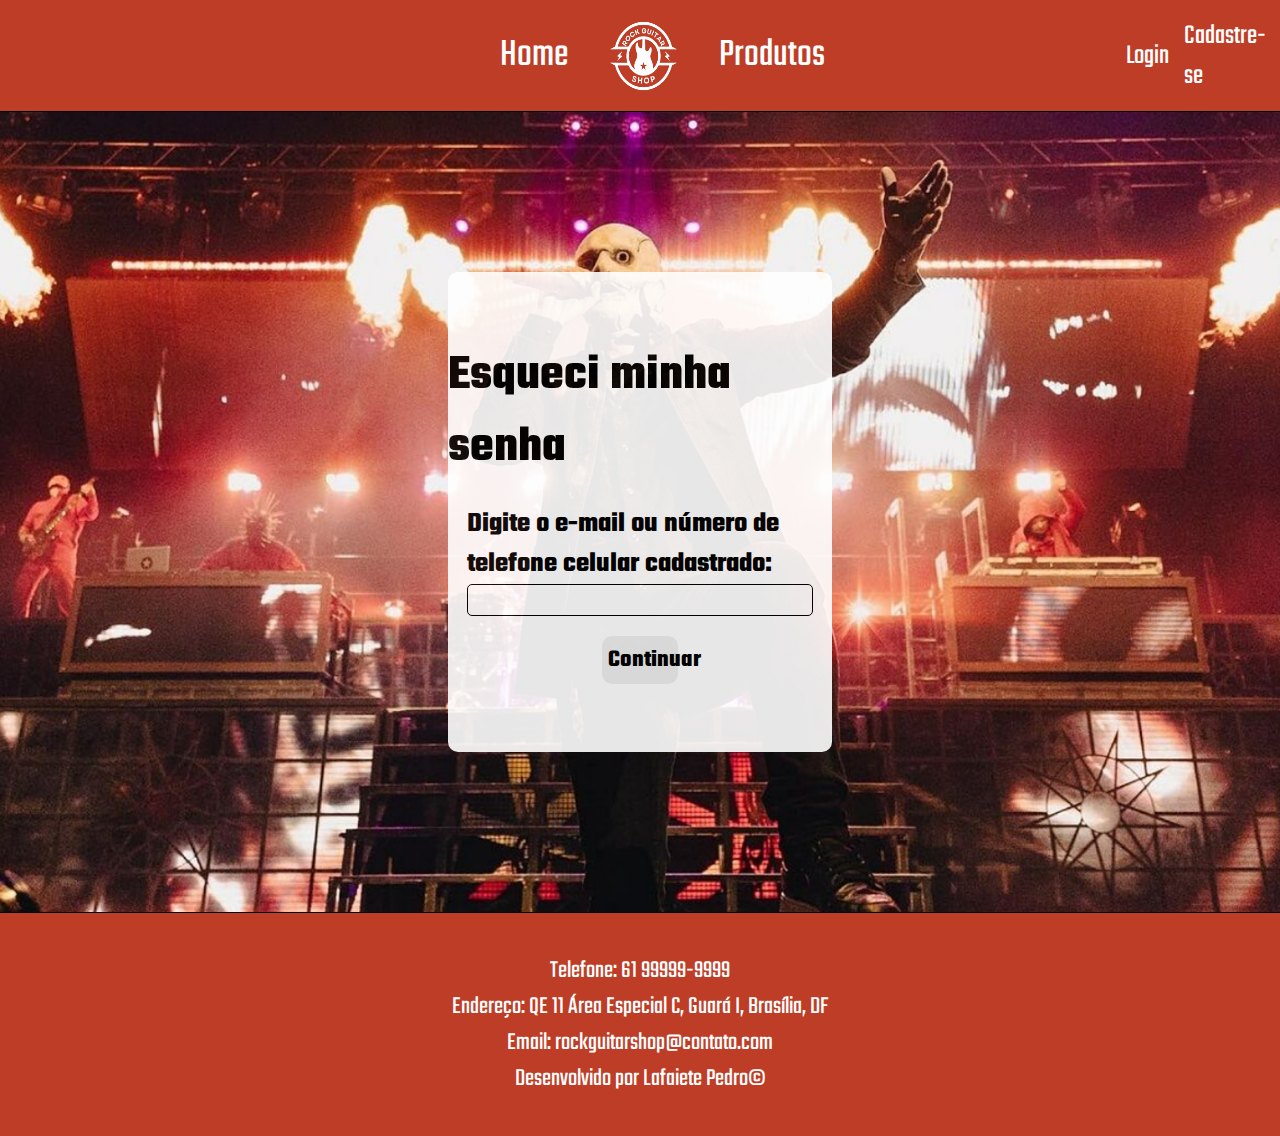
<file: reset-password.html>
<!DOCTYPE html>
<html lang="en">

<head>
    <meta charset="UTF-8">
    <meta http-equiv="X-UA-Compatible" content="IE=edge">
    <meta name="viewport" content="width=device-width, initial-scale=1.0">
    <link rel="preconnect" href="https://fonts.googleapis.com">
    <link rel="preconnect" href="https://fonts.gstatic.com" crossorigin>
    <link href="https://fonts.googleapis.com/css2?family=Teko:wght@300&display=swap" rel="stylesheet">
    <link rel="stylesheet" href="./styles/style.reset.css">
    <link rel="shortcut icon" type="image/x-icon" href="./images/logo_tab.png" />
    <title>Esqueci minha senha</title>
</head>

<body>
    <header>
        <nav>
            <a href="./index.html">Home</a>
            <img src="./images/logo_blank.png" alt="">
            <a href="./index.html">Produtos</a>
        </nav>
        <div class="login">
            <a href="login.html">Login</a>
            <a href="signup.html">Cadastre-se</a>
        </div>
    </header>
    <main>
        <section class="login">
            <h1>Esqueci minha senha</h1>
            <form action="">
                <label for="">Digite o e-mail ou número de telefone celular cadastrado:</label>
                <input type="text" name="login">
            </form>
            <button type="submit"><a href="">Continuar</a></button>
        </section>
    </main>
    <footer>
        <p>Telefone: 61 99999-9999</p>
        <p>Endereço: QE 11 Área Especial C, Guará I, Brasília, DF</p>
        <p>Email: rockguitarshop@contato.com</p>
        <p>Desenvolvido por Lafaiete Pedro©</p>
    </footer>
</body>

</html>
</file>
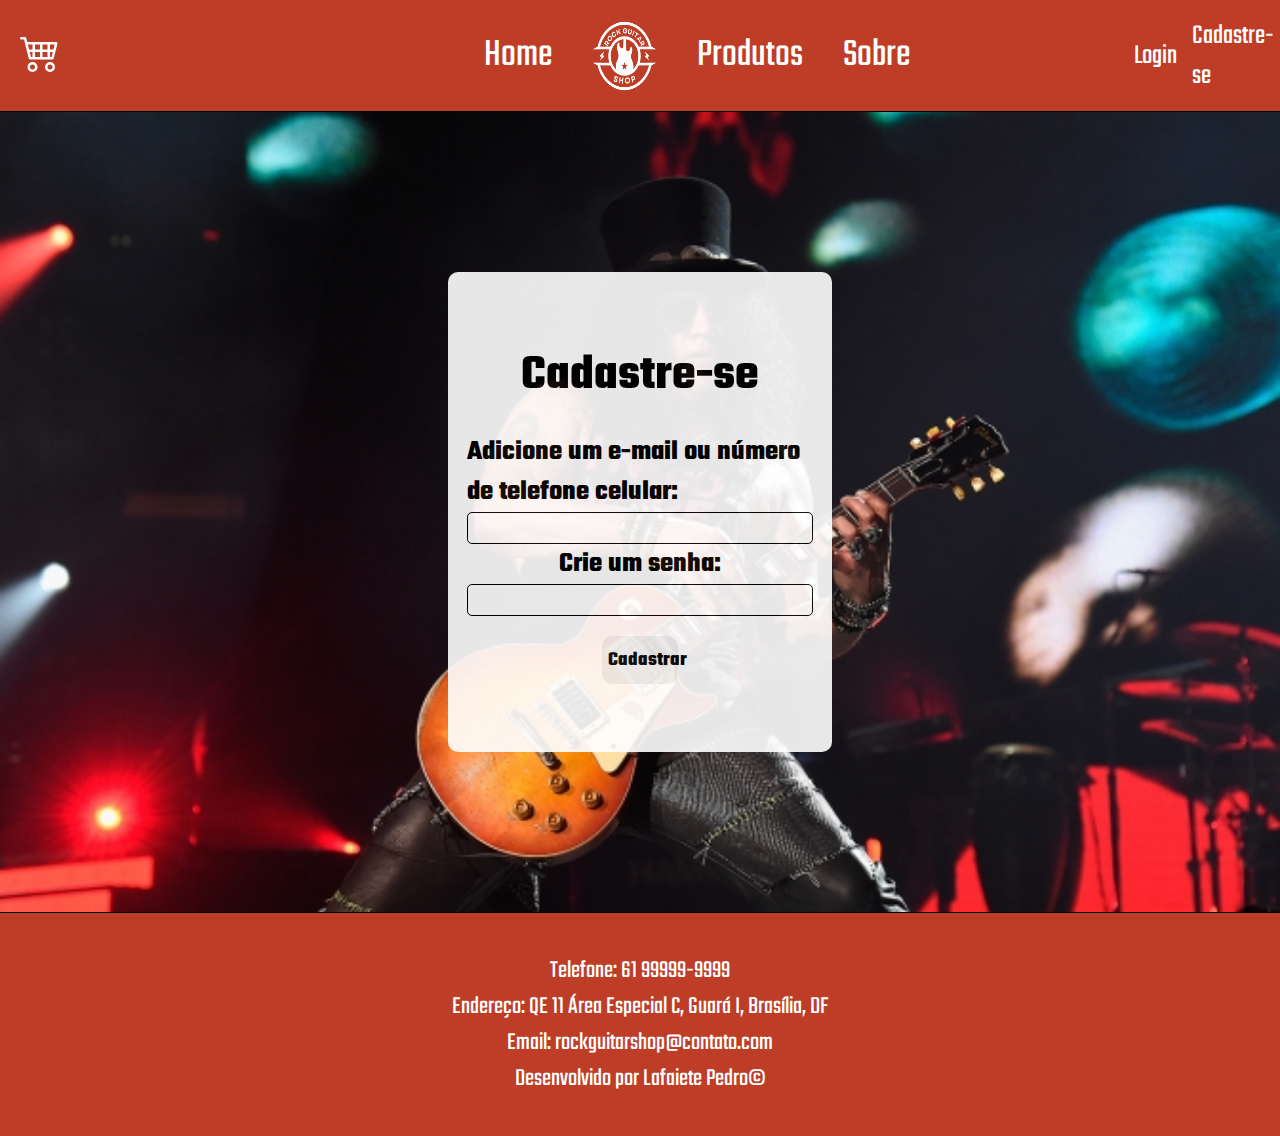
<file: signup.html>
<!DOCTYPE html>
<html lang="en">

<head>
    <meta charset="UTF-8">
    <meta http-equiv="X-UA-Compatible" content="IE=edge">
    <meta name="viewport" content="width=device-width, initial-scale=1.0">
    <link rel="preconnect" href="https://fonts.googleapis.com">
    <link rel="preconnect" href="https://fonts.gstatic.com" crossorigin>
    <link href="https://fonts.googleapis.com/css2?family=Teko:wght@300&display=swap" rel="stylesheet">
    <link rel="stylesheet" href="./styles/style-signup.css">
    <link rel="shortcut icon" type="image/x-icon" href="./images/logo_tab.png" />
    <title>Cadastre-se</title>
</head>

<body>
    <header>
        <div>
            <a href="carrinho.html" class="p-4">
                <svg class="cartLogo" xmlns="http://www.w3.org/2000/svg" width="40" height="40" fill="white" class="bi bi-cart4" viewBox="0 0 16 16">
                    <path d="M0 2.5A.5.5 0 0 1 .5 2H2a.5.5 0 0 1 .485.379L2.89 4H14.5a.5.5 0 0 1 .485.621l-1.5 6A.5.5 0 0 1 13 11H4a.5.5 0 0 1-.485-.379L1.61 3H.5a.5.5 0 0 1-.5-.5M3.14 5l.5 2H5V5zM6 5v2h2V5zm3 0v2h2V5zm3 0v2h1.36l.5-2zm1.11 3H12v2h.61zM11 8H9v2h2zM8 8H6v2h2zM5 8H3.89l.5 2H5zm0 5a1 1 0 1 0 0 2 1 1 0 0 0 0-2m-2 1a2 2 0 1 1 4 0 2 2 0 0 1-4 0m9-1a1 1 0 1 0 0 2 1 1 0 0 0 0-2m-2 1a2 2 0 1 1 4 0 2 2 0 0 1-4 0"/>
                </svg>
            </a>
        </div>
        <nav>
            <a href="./index.html">Home</a>
            <img src="./images/logo_blank.png" alt="">
            <a href="./index.html">Produtos</a>
            <a href="about.html">Sobre</a>
        </nav>
        <div class="login">
            <a href="login.html">Login</a>
            <a href="signup.html">Cadastre-se</a>
        </div>
    </header>
    <main>
        <section class="login">
            <h1>Cadastre-se</h1>
            <form action="">
                <label for="">Adicione um e-mail ou número de telefone celular:</label>
                <input type="text" name="login">
                <label for="">Crie um senha:</label>
                <input type="text" name="password">
            </form>
            <button class="signUpBtn" type="submit" onclick="cadastro()">Cadastrar</button>
        </section>
    </main>
    <footer>
        <p>Telefone: 61 99999-9999</p>
        <p>Endereço: QE 11 Área Especial C, Guará I, Brasília, DF</p>
        <p>Email: rockguitarshop@contato.com</p>
        <p>Desenvolvido por Lafaiete Pedro©</p>
    </footer>

    <script src="./scripts/script.js"></script>
</body>

</html>
</file>
<file: styles/style-home.css>
* {
  margin: 0;
  border: 0;
  box-sizing: border-box;
  font-family: "Teko";
}

html {
  scroll-behavior: smooth;
}

header {
  width: 100%;
  height: 7rem;
  background-color: #be3d26;
  display: flex;
  align-items: center;
  justify-content: space-evenly;
  border-bottom: 1px solid black;
}
@media screen and (max-width: 320px) {
  header {
    flex-direction: column;
  }
}
header nav {
  width: 90%;
  height: 100%;
  display: flex;
  align-items: center;
  justify-content: center;
  margin-left: 200px;
}
@media screen and (max-width: 425px) {
  header nav {
    margin-left: 0;
    width: 60%;
    height: 90%;
  }
}
@media screen and (max-width: 320px) {
  header nav {
    margin-left: 0;
    width: 70%;
    height: 70%;
  }
}
header nav a {
  color: white;
  font-size: 40px;
  text-decoration: none;
  padding: 20px;
}
@media screen and (max-width: 425px) {
  header nav a {
    font-size: 35px;
  }
}
@media screen and (max-width: 375px) {
  header nav a {
    font-size: 30px;
  }
}
@media screen and (max-width: 320px) {
  header nav a {
    font-size: 40px;
  }
}
header nav a:hover {
  color: black;
}
header nav img {
  width: 8%;
  height: 8rem;
}
@media screen and (max-width: 1440px) {
  header nav img {
    width: 12%;
  }
}
@media screen and (max-width: 1024px) {
  header nav img {
    width: 16%;
  }
}
@media screen and (max-width: 768px) {
  header nav img {
    width: 20%;
    height: 6rem;
  }
}
@media screen and (max-width: 425px) {
  header nav img {
    width: 24%;
    height: 4rem;
  }
}
header .login {
  width: 15%;
  display: flex;
  align-items: center;
  justify-content: center;
  gap: 15px;
}
@media screen and (max-width: 1024px) {
  header .login {
    width: 25%;
  }
}
@media screen and (max-width: 768px) {
  header .login {
    width: 35%;
  }
}
@media screen and (max-width: 320px) {
  header .login {
    margin-left: 0;
    width: 50%;
    height: 70%;
  }
}
header .login a {
  color: white;
  font-size: 28px;
  text-decoration: none;
}
header .login a:hover {
  color: black;
}
@media screen and (max-width: 375px) {
  header .login a {
    font-size: 24px;
  }
}

main {
  width: 100%;
  min-height: 50rem;
}
main .banner {
  width: 100%;
  height: 51rem;
  display: flex;
  align-items: center;
  justify-content: center;
  background-image: url(../images/metallica-METALLICA0420-2000-52d33019dd7c40a8b3404afcb418e8d6.jpg);
  background-repeat: no-repeat;
  background-position: center;
  background-size: cover;
}
main .banner div {
  width: 50%;
}
main .banner div h1 {
  display: flex;
  text-align: center;
  justify-content: center;
  width: 100%;
  font-size: 150px;
  color: white;
  text-shadow: -10px 0 black;
}
@media screen and (max-width: 1440px) {
  main .banner div h1 {
    font-size: 130px;
  }
}
@media screen and (max-width: 1024px) {
  main .banner div h1 {
    font-size: 110px;
  }
}
@media screen and (max-width: 768px) {
  main .banner div h1 {
    font-size: 90px;
  }
}
@media screen and (max-width: 425px) {
  main .banner div h1 {
    font-size: 70px;
    text-shadow: -7px 0 black;
  }
}
main .guitars {
  width: 100%;
  display: flex;
  flex-direction: column;
  align-items: center;
  justify-content: center;
}
main .guitars h2 {
  width: 100%;
  font-size: 100px;
  display: flex;
  align-items: center;
  justify-content: center;
  color: #fff;
  background-color: black;
  height: 8rem;
  padding-top: 15px;
}
main .guitars .products {
  width: 90%;
  margin: 60px 0;
  display: flex;
  flex-wrap: wrap;
  align-items: center;
  justify-content: center;
  gap: 50px;
}
main .guitars .products .container {
  width: 35%;
}
main .guitars .products .container:hover {
  border-radius: 10px;
  box-shadow: 5px 5px 10px 5px black, -5px -5px 10px 5px black;
}
@media screen and (max-width: 425px) {
  main .guitars .products .container {
    width: 80%;
  }
}
main .guitars .products .container .container-img {
  width: 100%;
  border-radius: 10px;
  padding: 20px;
}
main .guitars .products .container .container-img img {
  width: 100%;
}
main .guitars .products .container .container-text h3 {
  font-size: 40px;
}
main .guitars .products .container .container-text p {
  font-size: 30px;
}
main .guitars .products .container .container-text h3, main .guitars .products .container .container-text p {
  padding: 0px 20px;
}

footer {
  width: 100%;
  height: 14rem;
  background-color: #be3d26;
  display: flex;
  flex-direction: column;
  align-items: center;
  justify-content: center;
  border-top: 1px solid black;
}
footer p {
  color: white;
  font-size: 25px;
}
@media screen and (max-width: 320px) {
  footer p {
    font-size: 20px;
  }
}

.cartLogo {
  margin-left: 20px;
}
</file>
<file: styles/styleProducts.css>
* {
  margin: 0;
  border: 0;
  box-sizing: border-box;
  font-family: "Teko";
}

html {
  scroll-behavior: smooth;
}

header {
  width: 100%;
  height: 7rem;
  background-color: #be3d26;
  display: flex;
  align-items: center;
  justify-content: space-evenly;
  border-bottom: 1px solid black;
}
@media screen and (max-width: 320px) {
  header {
    flex-direction: column;
  }
}
header nav {
  width: 90%;
  height: 100%;
  display: flex;
  align-items: center;
  justify-content: center;
  margin-left: 200px;
}
@media screen and (max-width: 425px) {
  header nav {
    margin-left: 0;
    width: 60%;
    height: 90%;
  }
}
@media screen and (max-width: 320px) {
  header nav {
    margin-left: 0;
    width: 70%;
    height: 70%;
  }
}
header nav a {
  color: white;
  font-size: 40px;
  text-decoration: none;
  padding: 20px;
}
@media screen and (max-width: 425px) {
  header nav a {
    font-size: 35px;
  }
}
@media screen and (max-width: 375px) {
  header nav a {
    font-size: 30px;
  }
}
@media screen and (max-width: 320px) {
  header nav a {
    font-size: 40px;
  }
}
header nav a:hover {
  color: black;
}
header nav img {
  width: 8%;
  height: 8rem;
}
@media screen and (max-width: 1440px) {
  header nav img {
    width: 12%;
  }
}
@media screen and (max-width: 1024px) {
  header nav img {
    width: 16%;
  }
}
@media screen and (max-width: 768px) {
  header nav img {
    width: 20%;
    height: 6rem;
  }
}
@media screen and (max-width: 425px) {
  header nav img {
    width: 24%;
    height: 4rem;
  }
}
header .login {
  width: 15%;
  display: flex;
  align-items: center;
  justify-content: center;
  gap: 15px;
}
@media screen and (max-width: 1024px) {
  header .login {
    width: 25%;
  }
}
@media screen and (max-width: 768px) {
  header .login {
    width: 35%;
  }
}
@media screen and (max-width: 320px) {
  header .login {
    margin-left: 0;
    width: 50%;
    height: 70%;
  }
}
header .login a {
  color: white;
  font-size: 28px;
  text-decoration: none;
}
header .login a:hover {
  color: black;
}
@media screen and (max-width: 375px) {
  header .login a {
    font-size: 24px;
  }
}

main {
  width: 100%;
  min-height: 50rem;
}
main .banner {
  height: 50rem;
}
@media screen and (max-width: 320px) {
  main .banner {
    height: 40rem;
  }
}
main .banner .carousel-inner {
  width: 100;
  height: 100%;
}
main .banner .carousel-inner .carousel-item {
  width: 100%;
  height: 100%;
}
main .banner .carousel-inner .carousel-item .guitarPromo {
  display: flex;
  align-items: stretch;
  justify-content: end;
  font-size: 70px;
  color: black;
  text-decoration: none;
}
@media screen and (max-width: 320px) {
  main .banner .carousel-inner .carousel-item .guitarPromo {
    font-size: 50px;
  }
}
main .banner .carousel-inner .carousel1 {
  background-image: url(../images/tele.jpg);
  background-repeat: no-repeat;
  background-size: contain;
  background-position: center;
}
main .banner .carousel-inner .carousel2 {
  background-image: url(../images/fender2.jpg);
  background-repeat: no-repeat;
  background-size: contain;
  background-position: center;
}
main .banner .carousel-inner .carousel3 {
  background-image: url(../images/616XbYqt4QS.jpg);
  background-repeat: no-repeat;
  background-size: contain;
  background-position: center;
}
main .banner div {
  width: 50%;
}
main .banner div h1 {
  display: flex;
  text-align: center;
  justify-content: center;
  width: 100%;
  font-size: 150px;
  color: white;
  text-shadow: -10px 0 black;
}
@media screen and (max-width: 1440px) {
  main .banner div h1 {
    font-size: 130px;
  }
}
@media screen and (max-width: 1024px) {
  main .banner div h1 {
    font-size: 110px;
  }
}
@media screen and (max-width: 768px) {
  main .banner div h1 {
    font-size: 90px;
  }
}
@media screen and (max-width: 425px) {
  main .banner div h1 {
    font-size: 70px;
    text-shadow: -7px 0 black;
  }
}
main .guitars {
  width: 100%;
  display: flex;
  flex-direction: column;
  align-items: center;
  justify-content: center;
}
main .guitars h2 {
  width: 100%;
  font-size: 100px;
  display: flex;
  align-items: center;
  justify-content: center;
  color: #fff;
  background-color: black;
  height: 8rem;
  padding-top: 15px;
}
main .guitars .products {
  width: 90%;
  margin: 60px 0;
  display: flex;
  flex-wrap: wrap;
  align-items: center;
  justify-content: center;
  gap: 50px;
}
main .guitars .products .container {
  width: 35%;
}
main .guitars .products .container:hover {
  border-radius: 10px;
  box-shadow: 5px 5px 10px 5px black, -5px -5px 10px 5px black;
}
@media screen and (max-width: 425px) {
  main .guitars .products .container {
    width: 80%;
  }
}
main .guitars .products .container .container-img {
  width: 100%;
  border-radius: 10px;
  padding: 20px;
}
main .guitars .products .container .container-img img {
  width: 100%;
}
main .guitars .products .container .container-text h3 {
  font-size: 40px;
}
main .guitars .products .container .container-text p {
  font-size: 30px;
}
main .guitars .products .container .container-text h3,
main .guitars .products .container .container-text p {
  padding: 0px 20px;
}

footer {
  width: 100%;
  height: 14rem;
  background-color: #be3d26;
  display: flex;
  flex-direction: column;
  align-items: center;
  justify-content: center;
  border-top: 1px solid black;
}
footer p {
  color: white;
  font-size: 25px;
}
@media screen and (max-width: 320px) {
  footer p {
    font-size: 20px;
  }
}/*# sourceMappingURL=styleProducts.css.map */
</file>
<file: styles/styleCart.css>
*{

    margin: 0;

    padding: 0;

    box-sizing: border-box;

    font-family: "Teko";

    font-size: 18px;

}

body{

    display: flex;

    align-items: center;

    justify-content: center;

    flex-direction: column;

}

.header{

    height: 80px;

    width: 70%;

    background-color: #be3d26;

    border-radius: 3px;

    margin: 30px 0px;

    display: flex;

    align-items: center;

    justify-content: center;

    padding: 15px;

}

.header .logo{

    font-size: 50px;

    font-weight: normal;

    color: white;

}

.cart{

    display: flex;

    background-color: white;

    justify-content: space-between;

    align-items: center;

    padding: 7px 10px;

    border-radius: 3px;

    width: 80px;

    opacity: 0%;
}

.fa-solid{

    color: #be3d26;

}

.cart p{

    height: 22px;

    width: 22px;

    display: flex;

    align-items: center;

    justify-content: center;

    border-radius: 22px;

    background-color: #be3d26;

    color: white;

}

.container{

    display: flex;

    width: 70%;

    margin-bottom: 30px;

}

#root{

    width: 60%;

    display: grid;

    grid-template-columns: repeat(2, 1fr);

    grid-gap: 20px;

}

.sidebar{

    width: 40%;

    border-radius: 5px;

    background-color: #eee;

    margin-left: 20px;

    padding: 15px;

    text-align: center;

}

.head{

    background-color: #be3d26;

    border-radius: 3px;

    height: 40px;

    padding: 10px;

    margin-bottom: 20px;

    color: white;

    display: flex;

    align-items: center;

}

.foot{

    display: flex;

    justify-content: space-between;

    margin: 20px 0px;

    padding: 10px 0px;

    border-top: 1px solid #333;

}

.box{

    display: flex;

    flex-direction: column;

    align-items: center;

    justify-content: space-between;

    border: 1px solid #be3d26;

    border-radius: 5px;

    padding: 15px;

}

.img-box{

    width: 100%;

    height: 180px;

    display: flex;

    align-items: center;

    justify-content: center;

}

.images{

    max-width: 90%;

    max-height: 90%;

    object-fit: cover;

    object-position: center;

}

.bottom{

    margin-top: 20px;

    width: 100%;

    text-align: center;

    display: flex;

    flex-direction: column;

    align-items: center;

    justify-content: space-between;

    height: 110px;

}

.bottom p, .bottom h2 {
    font-size: 26px;
}

h2{

    font-size: 20px;

    color: red;

}

button{

    width: 100%;

    position: relative;

    border: none;

    border-radius: 5px;

    background-color: #be3d26;

    padding: 7px 25px;

    cursor: pointer;

    color: white;

}

button:hover{

    background-color: #333;

}

.cart-item{

    display: flex;

    align-items: center;

    justify-content: space-between;

    padding: 10px;

    background-color: white;

    border-bottom: 1px solid #aaa;

    border-radius: 3px;

    margin: 10px 10px;

}

.cart-item p {
    font-size: 30px;
}

.row-img{

    width: 50px;

    height: 50px;

    border-radius: 50px;

    border: 1px solid #be3d26;

    display: flex;

    align-items: center;

    justify-content: center;

}

.rowimg{

    max-width: 43px;

    max-height: 43px;

    border-radius: 50%;

}

.fa-trash:hover{

    cursor: pointer;

    color: #333;

}

header {
    width: 100%;
    height: 7rem;
    background-color: #be3d26;
    display: flex;
    align-items: center;
    justify-content: space-evenly;
    border-bottom: 1px solid black;
  }
  @media screen and (max-width: 320px) {
    header {
      flex-direction: column;
    }
  }
  header nav {
    width: 90%;
    height: 100%;
    display: flex;
    align-items: center;
    justify-content: center;
    margin-left: 200px;
  }
  @media screen and (max-width: 425px) {
    header nav {
      margin-left: 0;
      width: 60%;
      height: 90%;
    }
  }
  @media screen and (max-width: 320px) {
    header nav {
      margin-left: 0;
      width: 70%;
      height: 70%;
    }
  }
  header nav a {
    color: white;
    font-size: 40px;
    text-decoration: none;
    padding: 20px;
  }
  @media screen and (max-width: 425px) {
    header nav a {
      font-size: 35px;
    }
  }
  @media screen and (max-width: 375px) {
    header nav a {
      font-size: 30px;
    }
  }
  @media screen and (max-width: 320px) {
    header nav a {
      font-size: 40px;
    }
  }
  header nav a:hover {
    color: black;
  }
  header nav img {
    width: 8%;
    height: 8rem;
  }
  @media screen and (max-width: 1440px) {
    header nav img {
      width: 12%;
    }
  }
  @media screen and (max-width: 1024px) {
    header nav img {
      width: 16%;
    }
  }
  @media screen and (max-width: 768px) {
    header nav img {
      width: 20%;
      height: 6rem;
    }
  }
  @media screen and (max-width: 425px) {
    header nav img {
      width: 24%;
      height: 4rem;
    }
  }
  header .login {
    width: 15%;
    display: flex;
    align-items: center;
    justify-content: center;
    gap: 15px;
  }
  @media screen and (max-width: 1024px) {
    header .login {
      width: 25%;
    }
  }
  @media screen and (max-width: 768px) {
    header .login {
      width: 35%;
    }
  }
  @media screen and (max-width: 320px) {
    header .login {
      margin-left: 0;
      width: 50%;
      height: 70%;
    }
  }
  header .login a {
    color: white;
    font-size: 28px;
    text-decoration: none;
  }
  header .login a:hover {
    color: black;
  }
  @media screen and (max-width: 375px) {
    header .login a {
      font-size: 24px;
    }
  }

  footer {
    width: 100%;
    height: 14rem;
    background-color: #be3d26;
    display: flex;
    flex-direction: column;
    align-items: center;
    justify-content: center;
    border-top: 1px solid black;
  }
  footer p {
    color: white;
    font-size: 25px;
  }
  @media screen and (max-width: 320px) {
    footer p {
      font-size: 20px;
    }
  }

  .cartLogo {
    margin-left: 20px;
  }
</file>
<file: styles/style-login.css>
* {
  margin: 0;
  border: 0;
  box-sizing: border-box;
  font-family: "Teko";
}

html {
  scroll-behavior: smooth;
}

header {
  width: 100%;
  height: 7rem;
  background-color: #be3d26;
  display: flex;
  align-items: center;
  justify-content: space-evenly;
  border-bottom: 1px solid black;
}
@media screen and (max-width: 320px) {
  header {
    flex-direction: column;
  }
}
header nav {
  width: 90%;
  height: 100%;
  display: flex;
  align-items: center;
  justify-content: center;
  margin-left: 200px;
}
@media screen and (max-width: 425px) {
  header nav {
    margin-left: 0;
    width: 60%;
    height: 90%;
  }
}
@media screen and (max-width: 320px) {
  header nav {
    margin-left: 0;
    width: 70%;
    height: 70%;
  }
}
header nav a {
  color: white;
  font-size: 40px;
  text-decoration: none;
  padding: 20px;
}
@media screen and (max-width: 425px) {
  header nav a {
    font-size: 35px;
  }
}
@media screen and (max-width: 375px) {
  header nav a {
    font-size: 30px;
  }
}
@media screen and (max-width: 320px) {
  header nav a {
    font-size: 40px;
  }
}
header nav a:hover {
  color: black;
}
header nav img {
  width: 8%;
  height: 8rem;
}
@media screen and (max-width: 1440px) {
  header nav img {
    width: 12%;
  }
}
@media screen and (max-width: 1024px) {
  header nav img {
    width: 16%;
  }
}
@media screen and (max-width: 768px) {
  header nav img {
    width: 20%;
    height: 6rem;
  }
}
@media screen and (max-width: 425px) {
  header nav img {
    width: 24%;
    height: 4rem;
  }
}
header .login {
  width: 15%;
  display: flex;
  align-items: center;
  justify-content: center;
  gap: 15px;
}
@media screen and (max-width: 1024px) {
  header .login {
    width: 25%;
  }
}
@media screen and (max-width: 768px) {
  header .login {
    width: 35%;
  }
}
@media screen and (max-width: 320px) {
  header .login {
    margin-left: 0;
    width: 50%;
    height: 70%;
  }
}
header .login a {
  color: white;
  font-size: 28px;
  text-decoration: none;
}
header .login a:hover {
  color: black;
}
@media screen and (max-width: 375px) {
  header .login a {
    font-size: 24px;
  }
}

main {
  width: 100%;
  height: 50rem;
  display: flex;
  align-items: center;
  justify-content: center;
  flex-direction: column;
  background-image: url(../images/metallica-Jeff-Yeager-3.jpg);
  background-repeat: no-repeat;
  background-position: center;
  background-size: cover;
}
main .login {
  width: 30%;
  height: 30rem;
  border-radius: 10px;
  display: flex;
  flex-direction: column;
  align-items: center;
  justify-content: center;
  gap: 20px;
  background-color: white;
  opacity: 0.9;
}
@media screen and (max-width: 425px) {
  main .login {
    width: 80%;
  }
}
main .login a {
  font-size: 26px;
  text-decoration: none;
}
main .login h1 {
  font-size: 50px;
}
main .login form {
  width: 90%;
  display: flex;
  flex-direction: column;
  justify-content: center;
  align-items: center;
}
main .login form label {
  font-size: 28px;
  font-weight: bold;
}
@media screen and (max-width: 1024px) {
  main .login form label {
    font-size: 24px;
  }
}
main .login form input {
  width: 100%;
  height: 2rem;
  border: 1px solid black;
  border-radius: 5px;
}
main .login button {
  width: 20%;
  height: 3rem;
  border-radius: 10px;
}
@media screen and (max-width: 1024px) {
  main .login button {
    width: 30%;
  }
}
main .login button a {
  text-decoration: none;
  font-size: 24px;
  font-weight: bold;
  color: black;
}
@media screen and (max-width: 1024px) {
  main .login button a {
    font-size: 20px;
  }
}
main .new {
  color: white;
  font-size: 40px;
  display: flex;
  align-items: center;
  justify-content: center;
  flex-direction: column;
}
main .new p {
  text-shadow: -10px 0 black;
  color: white;
  font-size: 40px;
}
main .new button {
  width: 40%;
  height: 3rem;
  border-radius: 7px;
}
main .new button a {
  text-decoration: none;
  font-size: 24px;
  font-weight: bold;
  color: black;
}

footer {
  width: 100%;
  height: 14rem;
  background-color: #be3d26;
  display: flex;
  flex-direction: column;
  align-items: center;
  justify-content: center;
  border-top: 1px solid black;
}
footer p {
  color: white;
  font-size: 25px;
}
@media screen and (max-width: 320px) {
  footer p {
    font-size: 20px;
  }
}/*# sourceMappingURL=style-login.css.map */

.cartLogo {
  margin-left: 20px;
}

.loginBtn {
  font-size: 30px;
  font-weight: bold;
}

.loginBtn:hover {
  background-color: #be3d26;
}
</file>
<file: styles/style-signup.css>
* {
  margin: 0;
  border: 0;
  box-sizing: border-box;
  font-family: "Teko";
}

html {
  scroll-behavior: smooth;
}

header {
  width: 100%;
  height: 7rem;
  background-color: #be3d26;
  display: flex;
  align-items: center;
  justify-content: space-evenly;
  border-bottom: 1px solid black;
}
@media screen and (max-width: 320px) {
  header {
    flex-direction: column;
  }
}
header nav {
  width: 90%;
  height: 100%;
  display: flex;
  align-items: center;
  justify-content: center;
  margin-left: 200px;
}
@media screen and (max-width: 425px) {
  header nav {
    margin-left: 0;
    width: 60%;
    height: 90%;
  }
}
@media screen and (max-width: 320px) {
  header nav {
    margin-left: 0;
    width: 70%;
    height: 70%;
  }
}
header nav a {
  color: white;
  font-size: 40px;
  text-decoration: none;
  padding: 20px;
}
@media screen and (max-width: 425px) {
  header nav a {
    font-size: 35px;
  }
}
@media screen and (max-width: 375px) {
  header nav a {
    font-size: 30px;
  }
}
@media screen and (max-width: 320px) {
  header nav a {
    font-size: 40px;
  }
}
header nav a:hover {
  color: black;
}
header nav img {
  width: 8%;
  height: 8rem;
}
@media screen and (max-width: 1440px) {
  header nav img {
    width: 12%;
  }
}
@media screen and (max-width: 1024px) {
  header nav img {
    width: 16%;
  }
}
@media screen and (max-width: 768px) {
  header nav img {
    width: 20%;
    height: 6rem;
  }
}
@media screen and (max-width: 425px) {
  header nav img {
    width: 24%;
    height: 4rem;
  }
}
header .login {
  width: 15%;
  display: flex;
  align-items: center;
  justify-content: center;
  gap: 15px;
}
@media screen and (max-width: 1024px) {
  header .login {
    width: 25%;
  }
}
@media screen and (max-width: 768px) {
  header .login {
    width: 35%;
  }
}
@media screen and (max-width: 320px) {
  header .login {
    margin-left: 0;
    width: 50%;
    height: 70%;
  }
}
header .login a {
  color: white;
  font-size: 28px;
  text-decoration: none;
}
header .login a:hover {
  color: black;
}
@media screen and (max-width: 375px) {
  header .login a {
    font-size: 24px;
  }
}

main {
  width: 100%;
  height: 50rem;
  display: flex;
  align-items: center;
  justify-content: center;
  flex-direction: column;
  background-image: url(../images/slash-gettyimages-860569936.jpg);
  background-repeat: no-repeat;
  background-position: center;
  background-size: cover;
}
main .login {
  width: 30%;
  height: 30rem;
  border-radius: 10px;
  display: flex;
  flex-direction: column;
  align-items: center;
  justify-content: center;
  gap: 20px;
  background-color: white;
  opacity: 0.9;
}
@media screen and (max-width: 1024px) {
  main .login {
    width: 70%;
  }
}
main .login h1 {
  font-size: 50px;
}
main .login form {
  width: 90%;
  display: flex;
  flex-direction: column;
  justify-content: center;
  align-items: center;
}
main .login form label {
  font-size: 28px;
  font-weight: bold;
}
@media screen and (max-width: 1024px) {
  main .login form label {
    font-size: 24px;
  }
}
main .login form input {
  width: 100%;
  height: 2rem;
  border: 1px solid black;
  border-radius: 5px;
}
main .login button {
  width: 20%;
  height: 3rem;
  border-radius: 10px;
}
@media screen and (max-width: 1024px) {
  main .login button {
    width: 30%;
  }
}
main .login button a {
  text-decoration: none;
  font-size: 24px;
  font-weight: bold;
  color: black;
}
main .new {
  color: white;
  font-size: 40px;
  display: flex;
  align-items: center;
  justify-content: center;
  flex-direction: column;
}
main .new p {
  text-shadow: -10px 0 black;
  color: white;
  font-size: 40px;
}
main .new button {
  width: 40%;
  height: 3rem;
  border-radius: 7px;
}
main .new button a {
  text-decoration: none;
  font-size: 24px;
  font-weight: bold;
  color: black;
}

footer {
  width: 100%;
  height: 14rem;
  background-color: #be3d26;
  display: flex;
  flex-direction: column;
  align-items: center;
  justify-content: center;
  border-top: 1px solid black;
}
footer p {
  color: white;
  font-size: 25px;
}
@media screen and (max-width: 320px) {
  footer p {
    font-size: 20px;
  }
}/*# sourceMappingURL=style-signup.css.map */
.cartLogo {
  margin-left: 20px;
}

.signUpBtn {
  font-size: 20px;
  font-weight: bold;
}

.signUpBtn:hover {
  background-color: #be3d26;
}
</file>
